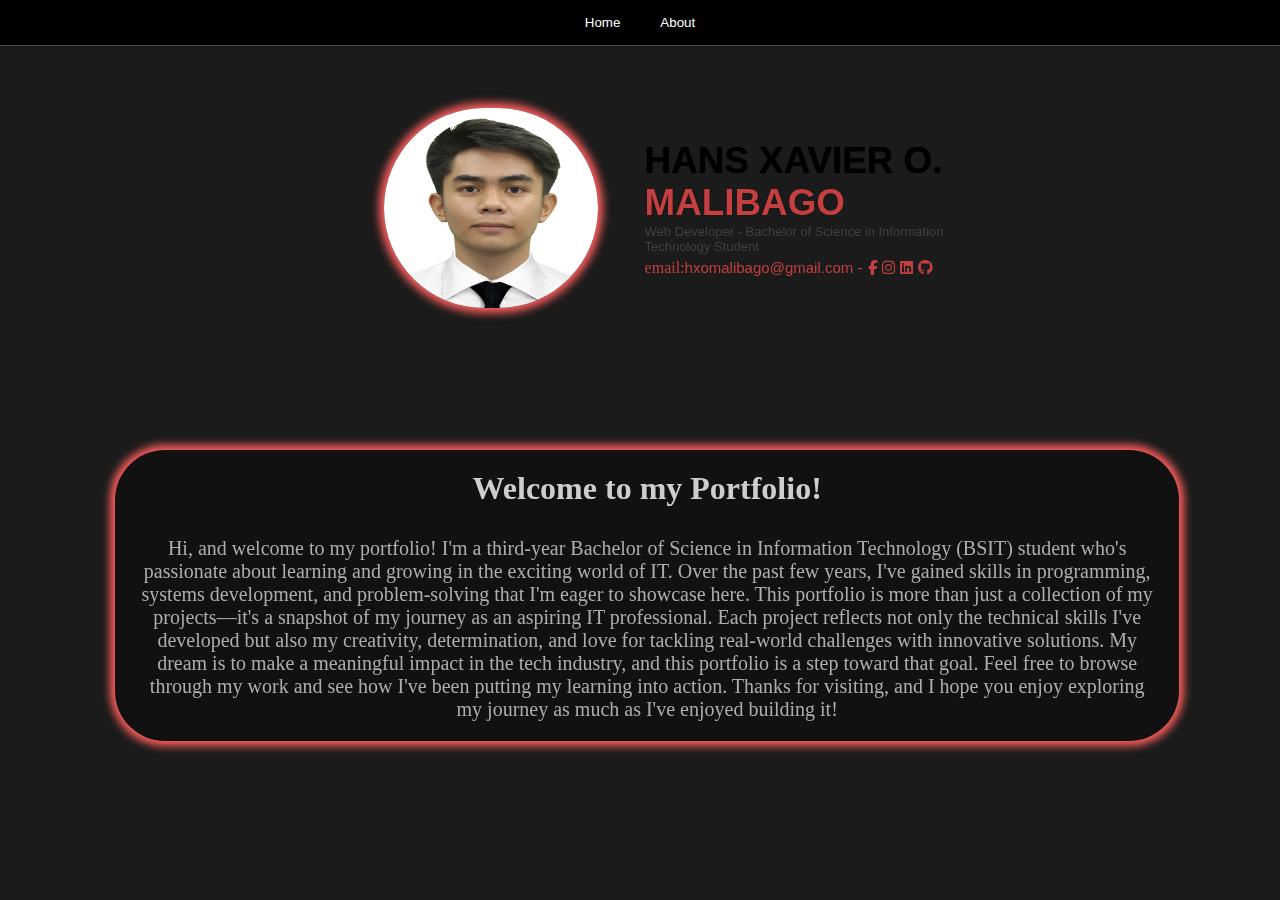
<file: index.html>
<!DOCTYPE html>
<html lang="em">

<head>
    <title>Malibago Portfolio</title>

    <link rel="stylesheet" href="index.css">
    <link rel="stylesheet" href="https://cdnjs.cloudflare.com/ajax/libs/font-awesome/6.5.0/css/all.min.css">
</head>

<body>
    <div class="header">
        <nav class="navigation">
            <ul>
                <li><a href="index.html" target="_self"><button id="BtnHome">Home</button></a></li>
                <li><a href="About.html" target="_self"><button id="BtnAbout">About</button></a></li>
            </ul>
        </nav>
    </div>
    <div class="MainDetails">
        <div class="PicContainer"> <img src="Pics/MyPic.jpg"></div>
        <div class="NameContainer">
            <p class="Name">HANS XAVIER O. <span>MALIBAGO</span><p>
            <p class="Details">Web Developer - Bachelor of Science in Information Technology Student</p>
            <div class="SocialMedia">
                <ul>
                    <li> email:<a href="mailto:hxomalibago@gmail.com">hxomalibago@gmail.com </a>-</li>
                    <li>
                        <a href="https://www.facebook.com/malibagohans14" target="_blank" class="social-icon">
                            <i class="fab fa-facebook-f"></i>
                        </a>
                    </li>
                    <li>
                        <a href="https://www.instagram.com/habiyerr/" target="_blank" class="social-icon">
                            <i class="fab fa-instagram"></i>
                        </a>
                    </li>
                    <li>
                        <a href="https://www.linkedin.com/in/hans-xavier-malibago-13793332b/" target="_blank" class="social-icon">
                            <i class="fab fa-linkedin"></i>
                        </a>
                    </li>
                    <li>
                        <a href="https://github.com/Habiyer" target="_blank" class="social-icon">
                            <i class="fab fa-github"></i>
                        </a>
                    </li>
                </ul>
            </div>
        </div>
    </div>
    <section class="about-container">
        <div class="Intro">
            <h1>Welcome to my Portfolio!</h1>
            <p>
                Hi, and welcome to my portfolio! I'm a third-year Bachelor of Science in Information Technology (BSIT)
                student who's passionate about learning and growing in
                the exciting world of IT. Over the past few years, I've gained skills in programming, systems
                development, and problem-solving that I'm eager to showcase here.

                This portfolio is more than just a collection of my projects—it's a snapshot of my journey as an
                aspiring IT professional. Each project reflects not only the
                technical skills I've developed but also my creativity, determination, and love for tackling real-world
                challenges with innovative solutions.

                My dream is to make a meaningful impact in the tech industry, and this portfolio is a step toward that
                goal. Feel free to browse through my work and see how
                I've been putting my learning into action. Thanks for visiting, and I hope you enjoy exploring my
                journey as much as I've enjoyed building it!
            </p>
        </div>
    </section>
</body>

</html>
</file>
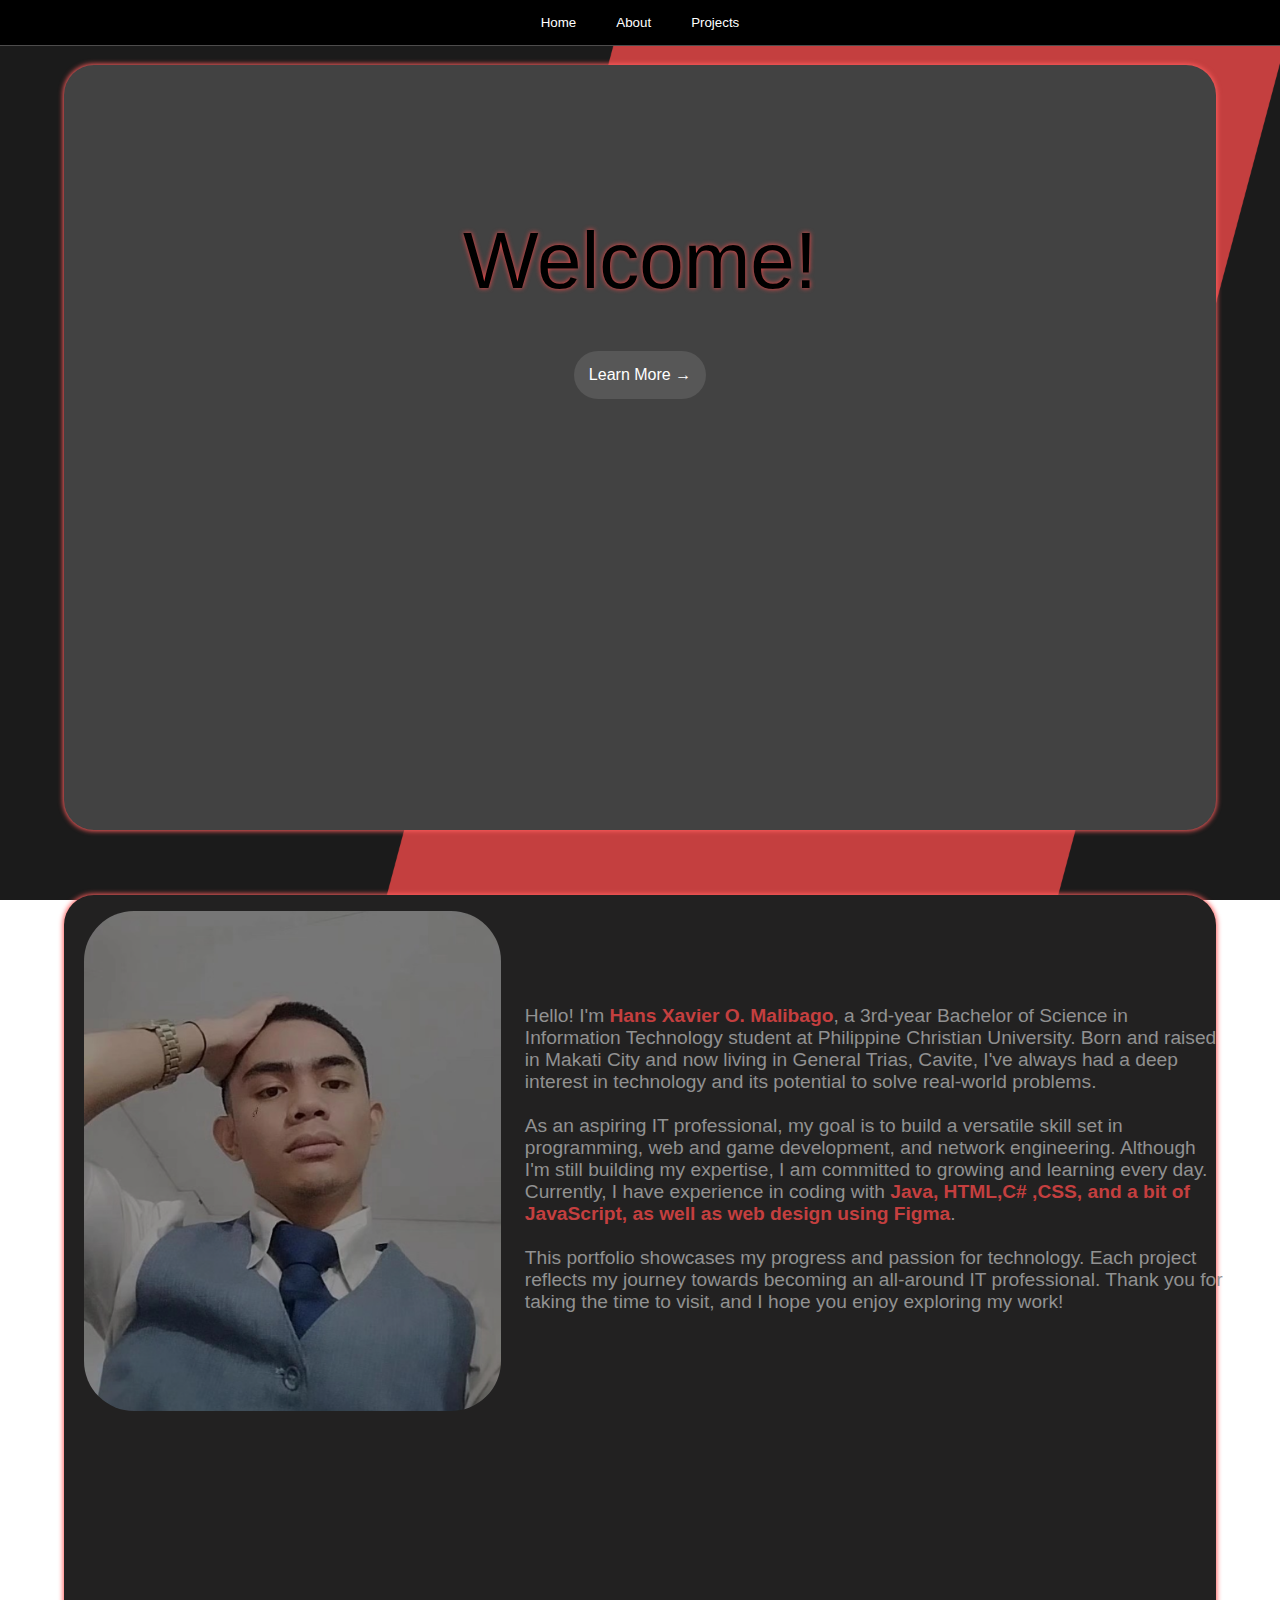
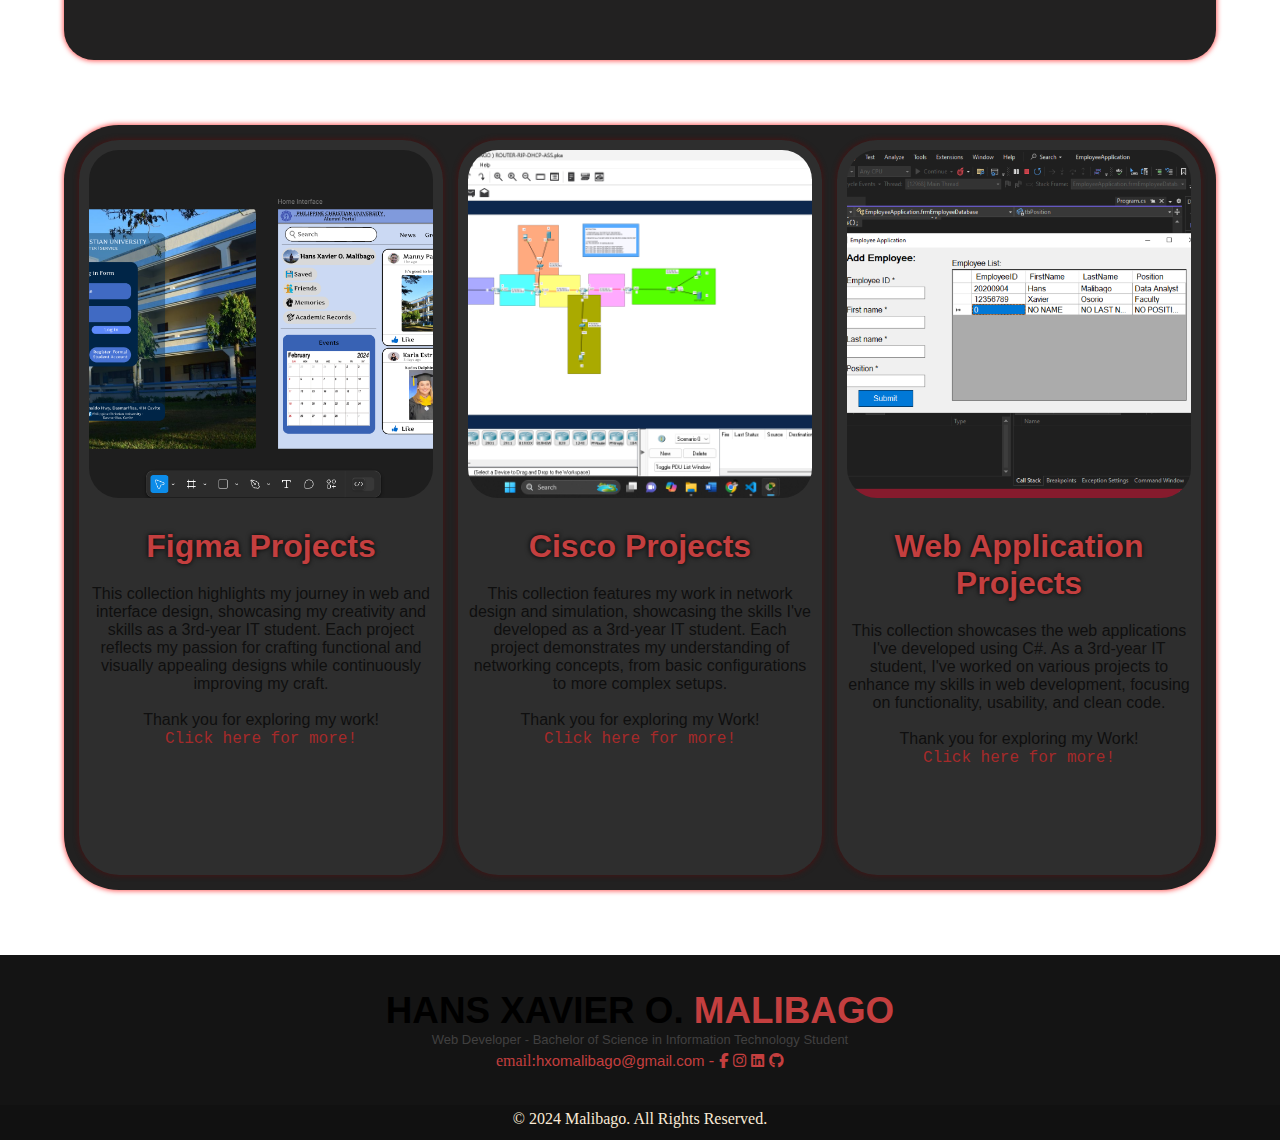
<file: About.html>
<!DOCTYPE html>
<html lang="en">
    <head>
        <title>Malibago Portfolio</title>
        
        <link rel="stylesheet" href="About.css">
        <link rel="stylesheet" href="https://cdnjs.cloudflare.com/ajax/libs/font-awesome/6.5.0/css/all.min.css">
    </head>
    <body>
        <div class="header">
            <nav class="navigation">
                <ul>
                    <li><a href="index.html"target="_self"><button id="BtnHome" >Home</button></a></li>
                    <li><a href="About.html"target="_self"><button id="BtnAbout" >About</button></a></li>
                    <li id="Projects"><a href="Projects.html"target="_self"><button id="BtnProjects" >Projects</button></a></li>
                </ul>
            </nav>
        </div>

        <div class="Main">
            <div class="WelcomeContainer">
                <p>Welcome!</p>
                <button class="BtnLearnMore">Learn More &#x2192; </button>
            </div>
            <div class="IntroductionContainer">
                <div class="PicContainer">
                    <img src="Pics/PictureKoUlit.png">
                </div>
                <div class="IntroductionSpeech">
                    <p>Hello! I'm <span><strong>Hans Xavier O. Malibago</strong></span>, a 3rd-year Bachelor of Science in Information Technology student at Philippine Christian University. Born and raised in Makati City and now living in General Trias, Cavite, I've always had a deep interest in technology and its potential to solve real-world problems.
                        <br><br>
                        As an aspiring IT professional, my goal is to build a versatile skill set in programming, web and game development, and network engineering. Although I'm still building my expertise, I am committed to growing and learning every day. Currently, I have experience in coding with <span><strong>Java, HTML,C# ,CSS, and a bit of JavaScript, as well as web design using Figma</strong></span>.
                        <br><br>
                        This portfolio showcases my progress and passion for technology. Each project reflects my journey towards becoming an all-around IT professional. Thank you for taking the time to visit, and I hope you enjoy exploring my work!
                    </p>
                </div>
            </div>

            <!--Projects-->
            <div class="MainProjectsContainer">
                <div class="FigmaProjects">
                    <div class="ProjectPicContainer">
                        <img src="Pics/FigmaPCUPortal.png">
                    </div>
                    <div class="ProjectInfo">
                        <h1><span>Figma Projects</span></h1>
                        <p>This collection highlights my journey in web and interface design, showcasing my creativity and skills as a 3rd-year IT student. Each project reflects my passion for crafting functional and visually appealing designs while continuously improving my craft.
                            <br><br>
                            Thank you for exploring my work!<br>
                            <a href="Projects.html">Click here for more!</a>
                        </p>
                    </div>
                </div>  
                <div class="CiscoSampleProjects">
                    <div class="ProjectPicContainer">
                        <img src="Pics/Cisco.png">
                    </div>
                    <div class="ProjectInfo">
                        <h1><span>Cisco Projects</span></h1>
                        <p>This collection features my work in network design and simulation, showcasing the skills I've developed as a 3rd-year IT student. Each project demonstrates my understanding of networking concepts, from basic configurations to more complex setups.
                            <br><br>
                            Thank you for exploring my Work!<br>
                            <a href="Projects.html">Click here for more!</a>
                        </p>
                    </div>
                </div>
                <div class="WindowsAppProjects">
                    <div class="ProjectPicContainer">
                        <img src="Pics/EmployeeApplicationWebApp.png">
                    </div>
                    <div class="ProjectInfo">
                        <h1><span>Web Application Projects</span></h1>
                        <p>This collection showcases the web applications I've developed using C#. As a 3rd-year IT student, I've worked on various projects to enhance my skills in web development, focusing on functionality, usability, and clean code.
                            <br><br>
                            Thank you for exploring my Work!<br>
                            <a href="Projects.html">Click here for more!</a>
                        </p>
                    </div>
                </div>
            </div><!--Main Project End-->     
        </div><!--Main Div End-->

        <footer>
            <div class="FooterContainer">
                <div class="FooterDetails">
                    <p class="Name">HANS XAVIER O. <span>MALIBAGO</span><p>
                        <p class="Details">Web Developer - Bachelor of Science in Information Technology Student</p>
                </div>
                <div class="SocialMedia">
                    <ul>
                        <li> email:<a href="mailto:hxomalibago@gmail.com">hxomalibago@gmail.com </a>-</li>
                        <li>
                            <a href="https://www.facebook.com/malibagohans14" target="_blank" class="social-icon">
                                <i class="fab fa-facebook-f"></i>
                            </a>
                        </li>
                        <li>
                            <a href="https://www.instagram.com/habiyerr/" target="_blank" class="social-icon">
                                <i class="fab fa-instagram"></i>
                            </a>
                        </li>
                        <li>
                            <a href="https://www.linkedin.com/in/hans-xavier-malibago-13793332b/" target="_blank" class="social-icon">
                                <i class="fab fa-linkedin"></i>
                            </a>
                        </li>
                        <li>
                            <a href="https://github.com/Habiyer" target="_blank" class="social-icon">
                                <i class="fab fa-github"></i>
                            </a>
                        </li>
                    </ul>
                </div>
            </div>

            <div class="FooterEnd">
                <p>&copy; 2024 Malibago. All Rights Reserved.</p>
            </div>
        </footer>
    </body>
    <script src="NavJs.js"></script>
</html>
</file>
<file: index.css>
* {
    margin: 0;
    padding: 0;
}
body{
    background-color: rgb(27, 27, 27);
    padding-top: 60px;
}
a button{
    cursor: pointer;
}
a:hover{
    text-decoration: underline;
}
span{
    color:  rgb(196, 63, 63);
}

/*Header*/
.header{
    background-color: rgb(0, 0, 0);
    display: flex;
    justify-content: center;
    align-items: center;
    position:fixed;
    top: 0;
    right:0;
    left: 0;
    height: 45px;
    border-bottom: 1px;
    border-bottom-style: solid;
    border-color: rgb(77, 76, 76);
}
.header .navigation ul {
    list-style: none;
    display: flex;
    gap: 20px;
}
.header .navigation button{
    background-color:rgb(0, 0, 0);
    border:none;
    cursor:pointer;
    padding: 10px;
    color: white;
    transition: 0.8s;
    border-radius: 10px;
}
.header .navigation button:hover{
    font-size: larger;
    background-color: rgb(196, 63, 63);
}

/*Intro*/
.MainDetails{
    
    display: flex;
    position: fixed;
    margin: auto;
    top:12%;
    left:30%;
}
img{
    display: block;
    height: 200px;
    width: 120%;
    border-radius: 100px;
    box-shadow:0 0px 8px 5px rgb(255, 94, 94);
}
.NameContainer{
    margin: auto;
    text-align: center;
    width: 50%;
    text-align: left;
}
.Name{
    font-size: 40px;
    font: 2.3em sans-serif;
    font-weight: 700;
    text-shadow: 0 0 1px rgb(0, 0, 0);
}
.Details{
    font-size: 13px;
    margin: 0px 0 5px 0;
    color: rgb(65, 64, 64);
    font-family: sans-serif;
}
.SocialMedia ul{
    list-style: none;
    display: flex;
    gap: 5px;
    color: rgb(196, 63, 63);
}
.SocialMedia a{
    color:  rgb(196, 63, 63);
    text-decoration: none;
    font-family: sans-serif;
    font-size: 15px;
}

/*Intro*/
.about-container {
    position:fixed;
    top:50%;
    text-align: center;
    display: flex;
    padding: 20px;
    background-color: rgb(17, 17, 17);
    box-shadow: 0 0px 8px 5px rgb(255, 94, 94);
    width: 80%;
    left: 9%;
    border-radius: 50px;
    
}
.about-container h1 {
    font-size: 2rem;
    color: #cfcece;
    margin-bottom: 30px;
}

.about-container p {
    font-size:20px;
    color: #adadad;
}
</file>
<file: About.css>
* {
    margin: 0;
    padding: 0;
}
a button{
    cursor: pointer;
}
a:hover{
    text-decoration: underline;
}
body{
    background-image: url(Pics/Background.png);
    background-repeat:no-repeat;
    background-attachment: fixed;
    background-size: 100% 100%;
    padding-top: 65px;
}
span{
    color:  rgb(196, 63, 63);
}
.Main{
    position: relative;
    left: 5%;
    display: flex;
    width: 90%;
    flex-direction: column;
    
}

/*Header*/
.header{
    background-color: rgb(0, 0, 0);
    display: flex;
    justify-content: center;
    align-items: center;
    position:fixed;
    top: 0;
    right:0;
    left: 0;
    height: 45px;
    border-bottom: 1px;
    border-bottom-style: solid;
    border-color: rgb(77, 76, 76);
    z-index: 100;
}

.header .navigation ul {
    list-style: none;
    display: flex;
    gap: 20px;
}
.header .navigation button{
    background-color:rgb(0, 0, 0);
    border:none;
    cursor:pointer;
    padding: 10px;
    color: white;
    transition: 0.8s;
    border-radius: 10px;
}
.header .navigation button:hover{
    font-size: larger;
    background-color: rgb(196, 63, 63);
}

/*Welcome Container*/
.WelcomeContainer{
    width: 100%;
    height: 85vh;
    background-color: rgb(66, 66, 66);
    z-index: 99;
    text-align: center;
    font: 5rem sans-serif;
    border-radius: 30px;
    box-shadow: 0 0px 5px 1px rgb(255, 94, 94);
}
.WelcomeContainer p{
    margin-top: 150px;
    text-shadow: 0 0px 5px rgb(253, 73, 73) ;
}
.WelcomeContainer button{
    padding: 15px;
    border-radius: 30px;
    border: none;
    font-size: 1rem;
    color:white;
    background-color: rgb(87, 87, 87);
    cursor: pointer;
    transition:0.5s ease-out;
}
.WelcomeContainer button:hover{
    transform: scale(1.1);
    border-radius: 30px;
    border: none;
    font-size: 1.2rem;
    color:white;
    background-color: rgb(46, 46, 46);
    box-shadow: 0 0 5px 2px rgb(240, 71, 71);
    transition: 0.5s;
    
}
.WelcomeContainer button:active{
    transform: scale(1);
    box-shadow: none;
    font-size: 1rem;
    transition: 0.3s;
    
}

/*Introduction Container*/
.IntroductionContainer{
    background-color: rgb(34, 33, 33);
    z-index: 99;
    margin-top: 65px;
    width: 100%;
    height: 85vh;
    display: flex;
    position: relative;
    flex-direction: row;
    border-radius: 30px;
    box-shadow: 0 0px 5px 1px rgb(255, 94, 94);
}
.PicContainer{
    position:relative;
    left: 20px;
    top: 16px;
    width: 25%;
    height: 500px;
    border-radius: 50px;

}
.PicContainer img{
    
    height: 100%;
    object-fit: contain;
    border-radius: 50px;
}
.IntroductionSpeech{
    position: relative;
    width: 700px;
    left: 15%;
    height: 300px;
}
.IntroductionSpeech p{
    color:rgb(145, 145, 145);
    font-family: sans-serif;
    font-size: 1.2rem;
    margin-top: 110px;
}

/*Projects*/
.MainProjectsContainer{
    background-color: rgb(34, 33, 33);
    z-index: 99;
    margin-top: 65px;
    display: flex;
    flex-direction: row;
    width: 100%;
    height: 85vh;
    border-radius: 55px;
    box-shadow: 0 0px 5px 1px rgb(255, 94, 94);
    font-family: sans-serif;
}

.FigmaProjects{
    background-color: rgb(46, 46, 46);
    display: flex;
    position: relative;
    flex-direction: column;
    margin: 15px 15px 15px 15px;
    flex: 1;
    border-radius: 40px;
    box-shadow: 0 0px 5px 0.5px rgb(66, 20, 20);
}
.CiscoSampleProjects{
    background-color: rgb(46, 46, 46);
    box-shadow: 0 0px 5px 0.5px rgb(66, 20, 20);
    margin: 15px 0 15px 0;
    display: flex;
    flex-direction: column;
    flex: 1;
    position: relative;
    border-radius: 40px;
}
.WindowsAppProjects{
    background-color: rgb(46, 46, 46);
    box-shadow: 0 0px 5px 0.5px rgb(66, 20, 20);
    display: flex;
    flex-direction: column;
    flex: 1;
    margin: 15px 15px 15px 15px;
    position: relative;
    border-radius: 40px;
}

/*ProjectPics*/
.ProjectPicContainer{
    border-radius: 30px;
    margin: 10px 10px 10px 10px;
    height: 50%;
}
.ProjectPicContainer img{
    width: 100%;
    height: 100%;
    object-fit: cover;
    border-radius: 30px;
    transition: transform 1s ease-out;
}
.ProjectPicContainer img:hover{
    transform: scale(1.1);
    transition: 1s;
}
.ProjectInfo{

    border-radius: 30px;
    margin: 10px 10px 10px 10px;
    height: 50%;
    overflow-wrap: break-word;
    font-weight: 500;
}
.ProjectInfo h1{
    text-align: center;
    font-family: 'Franklin Gothic Medium', 'Arial Narrow', Arial, sans-serif;
    margin:10px 0 20px 0;
    text-shadow: 0 0 5px rgb(0, 0, 0);
}
.ProjectInfo p{
    text-align: center;
    margin:10px 0 20px 0;
    color:rgb(15, 15, 15)
}
.ProjectInfo a{
    text-decoration: none;
    font-family: 'Courier New', Courier, monospace;
    color: brown;
}
.ProjectInfo a:hover{
    text-decoration: underline;
}

/*Footer Section*/
footer{
    display: flex;
    flex-direction: column;
}
.FooterContainer{
    margin-top: 65px;
    background-color: rgb(20, 20, 20);
    display: flex;
    flex-direction: column;
    position: relative;
    right: 0;
    width: 100%;
    height: 150px;
    justify-content: center;
    align-items: center;
}

.Name{
    font-size: 40px;
    font: 2.3em sans-serif;
    font-weight: 700;
}
.Details{
    font-size: 13px;
    margin: 0px 0 5px 0;
    color: rgb(65, 64, 64);
    font-family: sans-serif;
    text-align: center;
}
.SocialMedia ul{
    list-style: none;
    display: flex;
    gap: 5px;
    color: rgb(196, 63, 63);
}
.SocialMedia a{
    color:  rgb(196, 63, 63);
    text-decoration: none;
    font-family: sans-serif;
    font-size: 15px;
}
.FooterEnd{
    background-color: rgb(17, 17, 17);
    height:30px;
    color: antiquewhite;
    padding-top: 5px;
    text-align: center;
}
</file>
